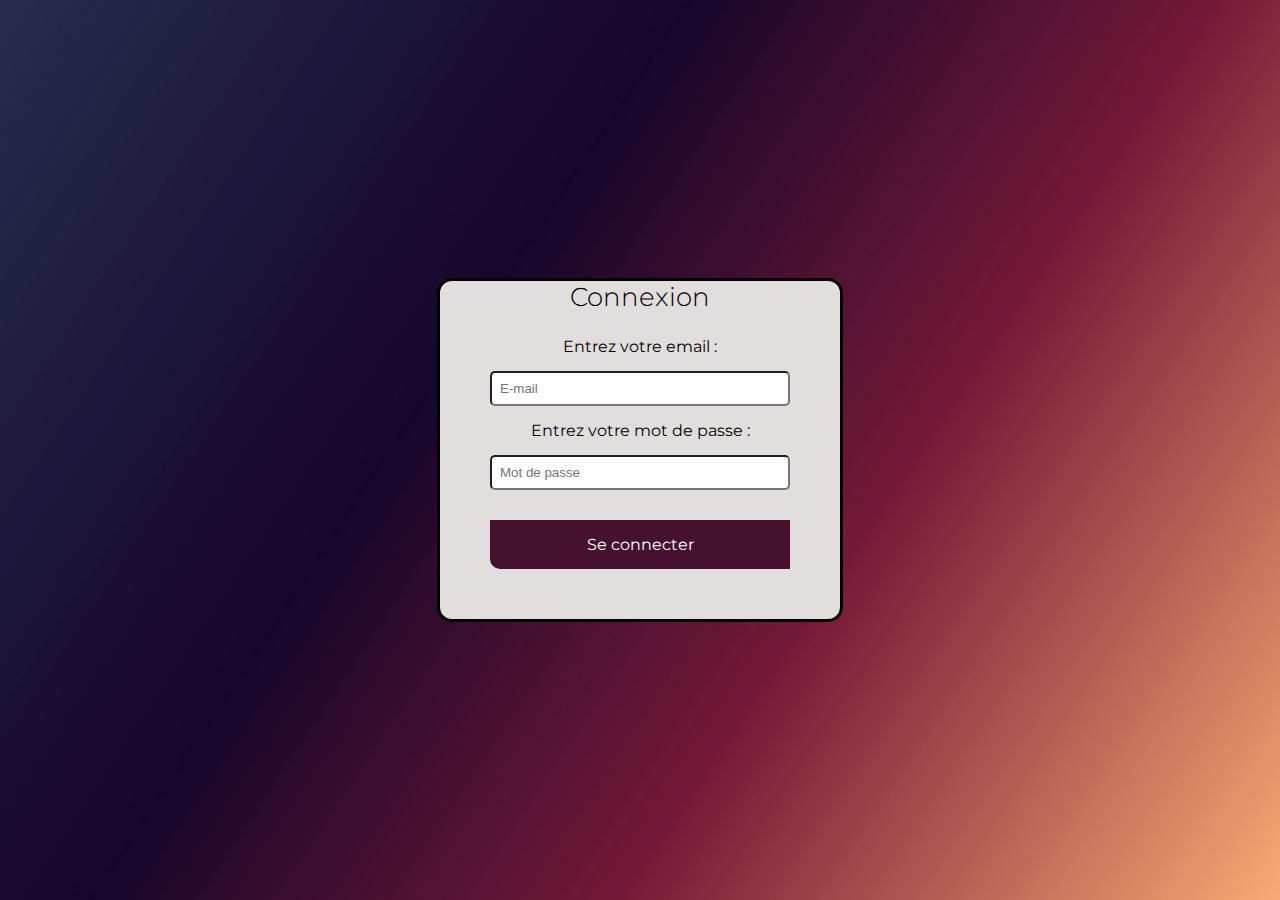
<file: index.html>
<!DOCTYPE html>
<html lang="fr">
<head>
    <meta charset="UTF-8">
    <meta name="viewport" content="width=device-width, initial-scale=1.0">
    <link rel="preconnect" href="https://fonts.googleapis.com">
    <link rel="preconnect" href="https://fonts.gstatic.com" crossorigin>
    <link href="https://fonts.googleapis.com/css2?family=Farro:wght@300;400;500;700&family=Montserrat:ital,wght@0,100..900;1,100..900&display=swap" rel="stylesheet">
    <link rel="stylesheet" href="assets/style.css">
    <title>Makin'Group - Connexion</title>
</head>
<body>
    <main>
        <section class="form-block">
            <form name="register" method="post" action="function.php">
                <h3>Connexion</h3>
    
                <label for="email">Entrez votre email :</label>
                <input type="text" name="email" placeholder="E-mail">
    
                <label for="password">Entrez votre mot de passe :</label>
                <input type="password" name="password" placeholder="Mot de passe">
    
                <button type="submit">Se connecter</button>
            </form>
        </section>
    </main>
</body>
</html>
</file>
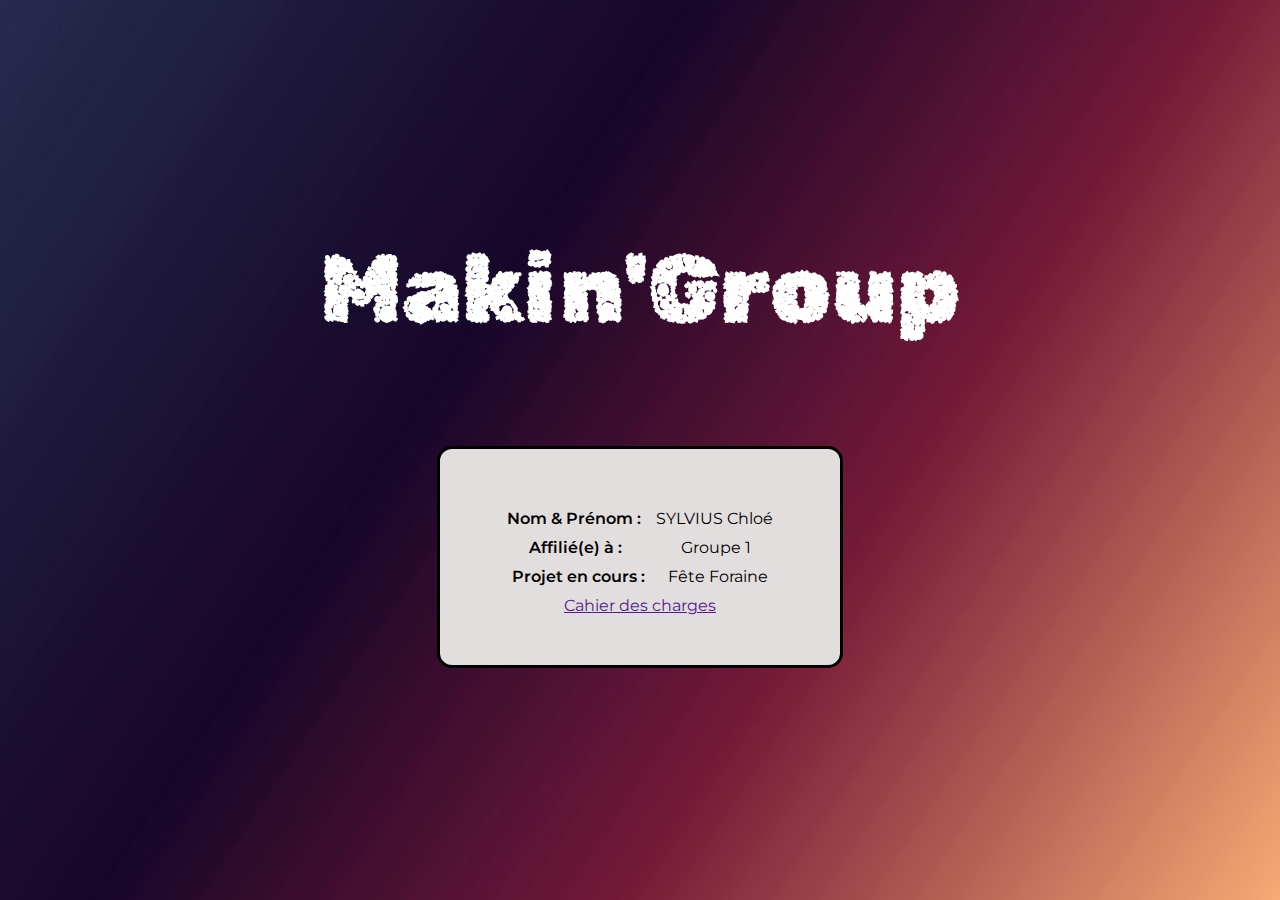
<file: profile.html>
<!DOCTYPE html>
<html lang="fr">
<head>
    <meta charset="UTF-8">
    <meta name="viewport" content="width=device-width, initial-scale=1.0">
    <link rel="stylesheet" href="assets/style.css">
    <link rel="stylesheet" href="assets/profile.css">
    <link rel="preconnect" href="https://fonts.googleapis.com">
    <link rel="preconnect" href="https://fonts.gstatic.com" crossorigin>
    <link href="https://fonts.googleapis.com/css2?family=Montserrat:ital,wght@0,100..900;1,100..900&family=Rubik+Microbe&display=swap" rel="stylesheet">
    <title>Makin'Group - Profil</title>
</head>
<body>
    <main>
        <h1>Makin'Group</h1>
        <section class="card">
            <div class="infos name">
                <p class="title">Nom & Prénom : </p>
                <p id="username">SYLVIUS Chloé</p>
            </div>
            <div class="infos group">
                <p class="title">Affilié(e) à : </p>
                <p id="group">Groupe 1</p>
            </div>
            <div class="infos project">
                <p class="title">Projet en cours : </p>
                <p id="project">Fête Foraine</p>
            </div>
            <a class="specifications" href="">Cahier des charges</a>
        </section>
    </main>
</body>
</html>
</file>
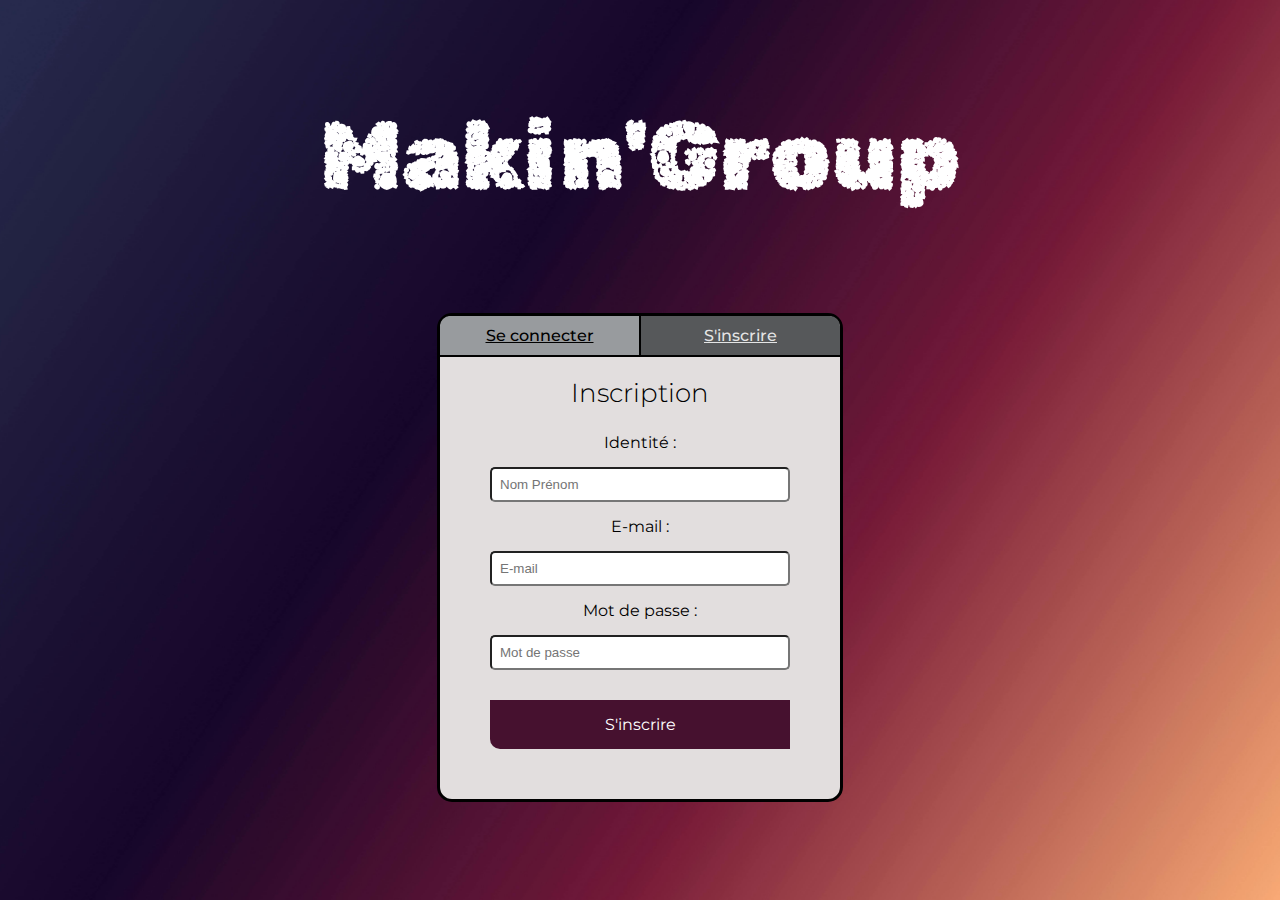
<file: register.html>
<!DOCTYPE html>
<html lang="fr">
<head>
    <meta charset="UTF-8">
    <meta name="viewport" content="width=device-width, initial-scale=1.0">
    <link rel="stylesheet" href="assets/style.css">
    <link rel="stylesheet" href="assets/register.css">
    <link rel="preconnect" href="https://fonts.googleapis.com">
    <link rel="preconnect" href="https://fonts.gstatic.com" crossorigin>
    <link href="https://fonts.googleapis.com/css2?family=Montserrat:ital,wght@0,100..900;1,100..900&family=Rubik+Microbe&display=swap" rel="stylesheet">
    <title>Makin'Group - Inscription</title>
</head>
<body>
    <main>
        <h1>Makin'Group</h1>
        <section class="form-block">
            <div class="option">
                    <a class="nav" id="sign_in_nav" href="index.html">Se connecter</a>
                    <a class="nav" id="register_nav" href="register.html">S'inscrire</a>
            </div>
                
            <form name="sign_in" method="post" action="function.php">
                <h3>Inscription</h3>
                
                <label for="username">Identité :</label>
                <input type="text" name="username" placeholder="Nom Prénom">
    
                <label for="email">E-mail :</label>
                <input type="text" name="email" placeholder="E-mail">
    
                <label for="password">Mot de passe :</label>
                <input type="password" name="password" placeholder="Mot de passe">
    
                <button type="submit">S'inscrire</button>
            </form>
        </section>
    </main>
</body>
</html>
</file>
<file: assets/style.css>
* {
    padding: 0;
    margin: 0;
}

body {
    display: flex;
    font-family: "Montserrat", sans-serif;
    justify-content: center;
    height: 100%;
    background-color: #180E2E;
    background-image: url(images/background-gradient.jpeg);
    background-size: cover;
    background-position: center;
}

main {
    display: flex;
    flex-direction: column;
    justify-content: center;
    align-items: center;
    height: 100vh;
}

h1 {
    margin-bottom: 100px;
    color: #fff;
    font-family: "Rubik Microbe", system-ui;
    font-size: 6em;
    top: 7%;
    animation: float 3s ease-in-out infinite;
}

.option {
    display: flex;
    justify-content: center;
    margin-bottom: 20px;
}

.nav {
    flex: 1;
    text-align: center;
    width: 100%;
    border-bottom: 2px solid black;
    border-left: 2px solid black;
    max-width: 50%;
    padding: 10px;
    color: #000;
    background-color: rgb(152, 155, 158);
    font-weight: 500;
}

.nav:hover {
    background-color: rgb(130, 133, 136);
}

#sign_in_nav {
    border-left: 0;
    border-radius: 10px 0 0 0;
}

#register_nav {
    border-radius: 0 10px 0 0;
}

.form-block {
    text-align: center;
    border: 3px solid black;
    border-radius: 15px;
    background-color: #e2dede;
}

form {
    display: flex;
    flex-direction: column;
    min-width: 300px;
    padding: 0 50px 50px;
}

h3 {
    margin-bottom: 25px;
    font-size: 1.6em;
    font-weight: 300;
}

input {
    padding: 8px;
    border-radius: 5px;
    margin: 15px 0;
}

button {
    border: 0;
    background-color: #46112F;
    color: #fff;
    padding: 15px;
    border-radius: 0 0 0 10px;
    margin-top: 15px;
    cursor: pointer;
    font-family: "Montserrat", sans-serif;
    font-size: 1em;
}

#register_text {
    font-size: 0.8em;
    margin: 0 5px 5px 5px;
}

@keyframes float {
  0% {
    transform: translateY(0);
  }
  50% {
    transform: translateY(-15px);
  }
  100% {
    transform: translateY(0);
  }
}
</file>
<file: assets/profile.css>
.card {
    text-align: center;
    border: 3px solid black;
    border-radius: 15px;
    background-color: #e2dede;
    padding: 50px;
    min-width: 300px;
}

.infos {
    display: flex;
    justify-content: space-around;
    margin: 10px;
}

.title {
    font-weight: 600;
}

.specifications {
    padding: 20px;
}
</file>
<file: assets/register.css>
#register_nav {
    background-color: rgb(86, 88, 90);
    color: #ffffffd7;
}
</file>
